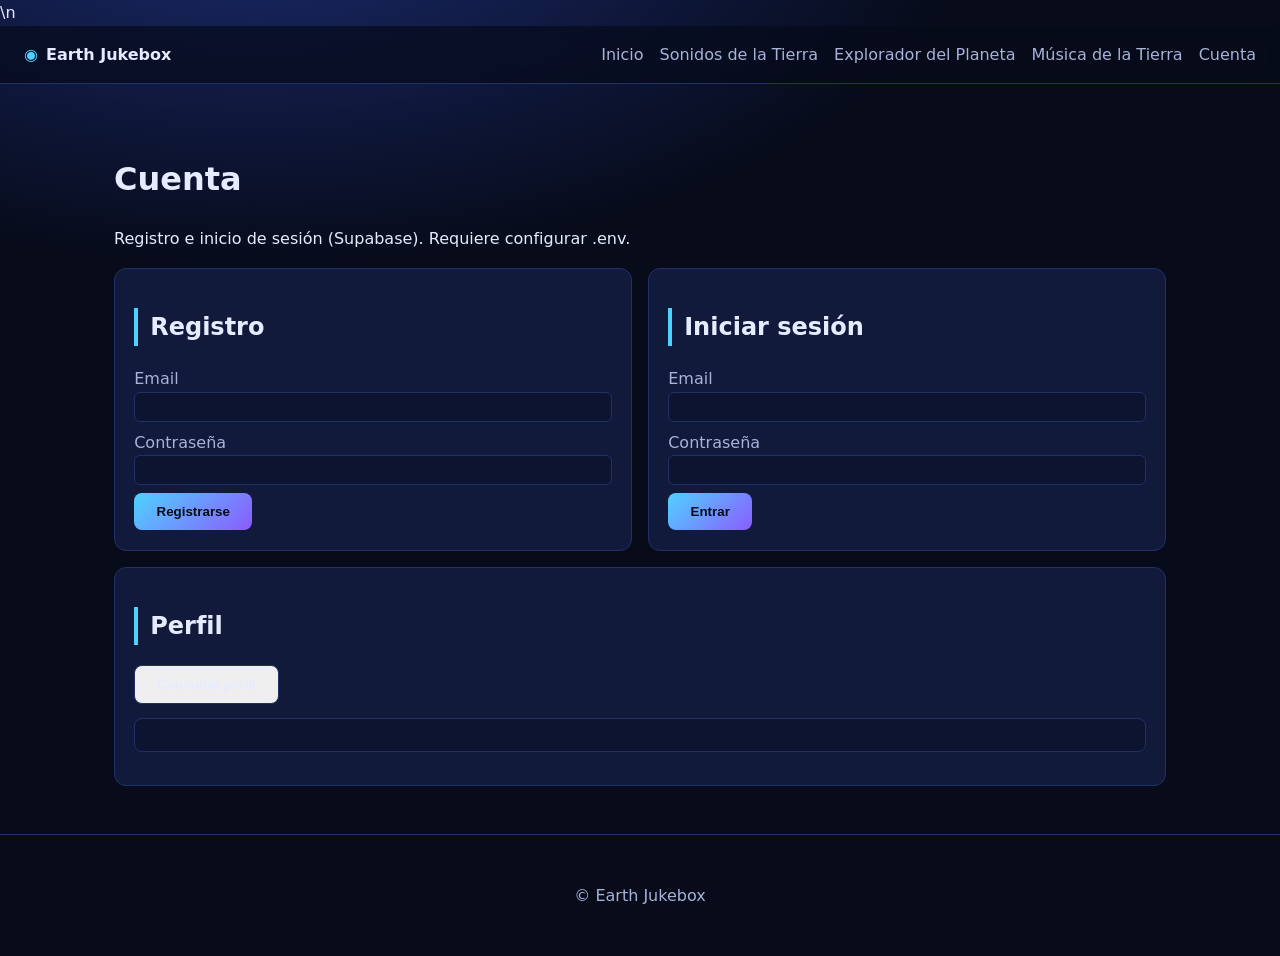
<file: frontend/pages/account.html>
<!DOCTYPE html>
<html lang="es">
<head>
  <meta charset="UTF-8" />
  <meta name="viewport" content="width=device-width, initial-scale=1.0" />
  <title>Cuenta — Earth Jukebox</title>
  <link rel="stylesheet" href="../styles/main.css" />
<script src="../config.js"></script>\n</head>
<body>
  <a class="skip-link" href="#contenido">Saltar al contenido</a>
  <header class="site-header">
    <div class="brand"><span class="brand-mark" aria-hidden="true">◉</span><span class="brand-name">Earth Jukebox</span></div>
    <nav class="site-nav" aria-label="Principal">
      <a href="../index.html">Inicio</a>
      <a href="sounds.html">Sonidos de la Tierra</a>
      <a href="explorer.html">Explorador del Planeta</a>
      <a href="music.html">Música de la Tierra</a>
      <a href="account.html" aria-current="page">Cuenta</a>
    </nav>
  </header>
  <main id="contenido" class="section">
    <h1>Cuenta</h1>
    <p>Registro e inicio de sesión (Supabase). Requiere configurar .env.</p>

    <div class="auth-grid">
      <section class="card">
        <h2>Registro</h2>
        <label>Email <input id="su-email" type="email" /></label>
        <label>Contraseña <input id="su-pass" type="password" /></label>
        <button id="signup" class="btn btn-primary">Registrarse</button>
      </section>
      <section class="card">
        <h2>Iniciar sesión</h2>
        <label>Email <input id="li-email" type="email" /></label>
        <label>Contraseña <input id="li-pass" type="password" /></label>
        <button id="login" class="btn btn-primary">Entrar</button>
      </section>
    </div>
    <section class="card" style="margin-top:1rem">
      <h2>Perfil</h2>
      <button id="me" class="btn btn-secondary">Consultar perfil</button>
      <pre id="profile" class="code-block"></pre>
    </section>
  </main>
  <footer class="site-footer"><p>© Earth Jukebox</p></footer>
  <script type="module" src="../scripts/pages/account.js"></script>
</body>
</html>
</file>
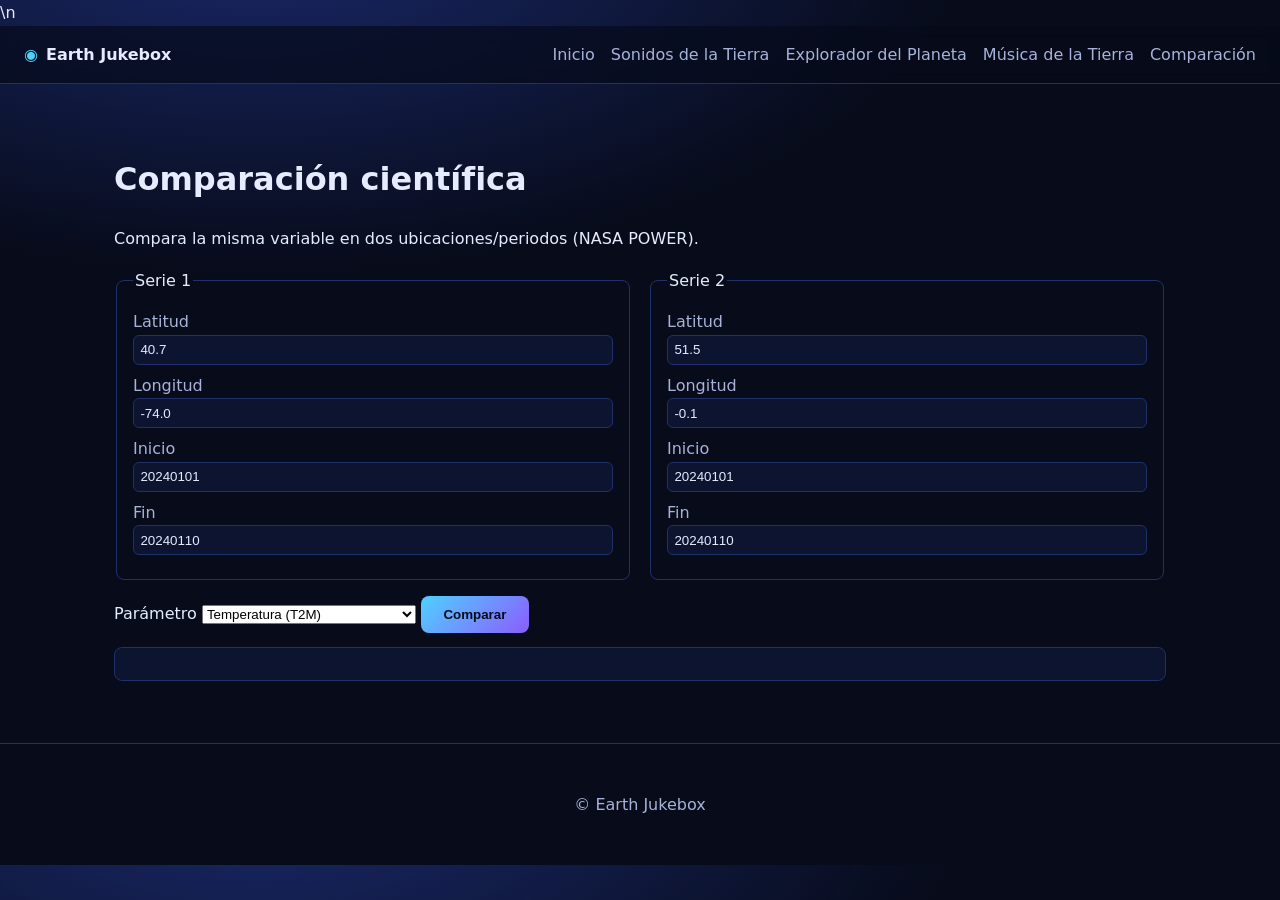
<file: frontend/pages/compare.html>
<!DOCTYPE html>
<html lang="es">
<head>
  <meta charset="UTF-8" />
  <meta name="viewport" content="width=device-width, initial-scale=1.0" />
  <title>Comparación científica — Earth Jukebox</title>
  <link rel="stylesheet" href="../styles/main.css" />
<script src="../config.js"></script>\n</head>
<body>
  <a class="skip-link" href="#contenido">Saltar al contenido</a>
  <header class="site-header">
    <div class="brand"><span class="brand-mark" aria-hidden="true">◉</span><span class="brand-name">Earth Jukebox</span></div>
    <nav class="site-nav" aria-label="Principal">
      <a href="../index.html">Inicio</a>
      <a href="sounds.html">Sonidos de la Tierra</a>
      <a href="explorer.html">Explorador del Planeta</a>
      <a href="music.html">Música de la Tierra</a>
      <a href="compare.html" aria-current="page">Comparación</a>
    </nav>
  </header>
  <main id="contenido" class="section">
    <h1>Comparación científica</h1>
    <p>Compara la misma variable en dos ubicaciones/periodos (NASA POWER).</p>

    <div class="compare-grid">
      <fieldset>
        <legend>Serie 1</legend>
        <label>Latitud <input id="lat1" type="number" step="any" value="40.7" /></label>
        <label>Longitud <input id="lon1" type="number" step="any" value="-74.0" /></label>
        <label>Inicio <input id="start1" type="text" value="20240101" /></label>
        <label>Fin <input id="end1" type="text" value="20240110" /></label>
      </fieldset>
      <fieldset>
        <legend>Serie 2</legend>
        <label>Latitud <input id="lat2" type="number" step="any" value="51.5" /></label>
        <label>Longitud <input id="lon2" type="number" step="any" value="-0.1" /></label>
        <label>Inicio <input id="start2" type="text" value="20240101" /></label>
        <label>Fin <input id="end2" type="text" value="20240110" /></label>
      </fieldset>
    </div>
    <label>Parámetro
      <select id="param">
        <option value="T2M">Temperatura (T2M)</option>
        <option value="PRECTOTCORR">Precipitación (PRECTOTCORR)</option>
        <option value="WS10M">Viento (WS10M)</option>
      </select>
    </label>
    <button id="run" class="btn btn-primary">Comparar</button>
    <pre id="result" class="code-block" aria-live="polite"></pre>
  </main>
  <footer class="site-footer"><p>© Earth Jukebox</p></footer>
  <script type="module" src="../scripts/pages/compare.js"></script>
</body>
</html>
</file>
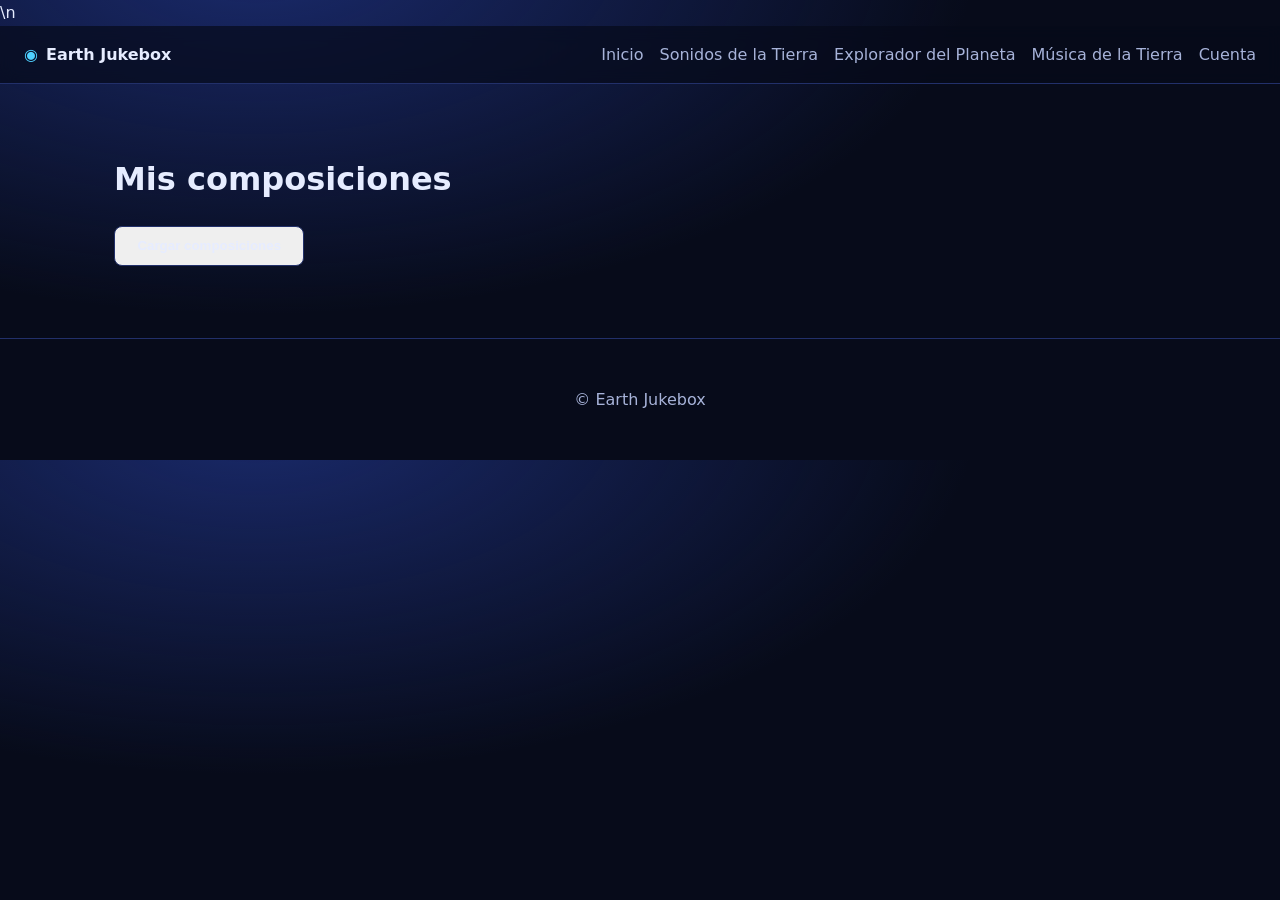
<file: frontend/pages/compositions.html>
<!DOCTYPE html>
<html lang="es">
<head>
  <meta charset="UTF-8" />
  <meta name="viewport" content="width=device-width, initial-scale=1.0" />
  <title>Mis composiciones — Earth Jukebox</title>
  <link rel="stylesheet" href="../styles/main.css" />
<script src="../config.js"></script>\n</head>
<body>
  <a class="skip-link" href="#contenido">Saltar al contenido</a>
  <header class="site-header">
    <div class="brand"><span class="brand-mark" aria-hidden="true">◉</span><span class="brand-name">Earth Jukebox</span></div>
    <nav class="site-nav" aria-label="Principal">
      <a href="../index.html">Inicio</a>
      <a href="sounds.html">Sonidos de la Tierra</a>
      <a href="explorer.html">Explorador del Planeta</a>
      <a href="music.html">Música de la Tierra</a>
      <a href="account.html">Cuenta</a>
    </nav>
  </header>
  <main id="contenido" class="section">
    <h1>Mis composiciones</h1>
    <button id="load" class="btn btn-secondary">Cargar composiciones</button>
    <div id="list" class="card-grid"></div>
  </main>
  <footer class="site-footer"><p>© Earth Jukebox</p></footer>
  <script type="module">
    const API_BASE = window.EJ_API_BASE || "http://127.0.0.1:8000";
    document.getElementById("load").addEventListener("click", async () => {
      const token = localStorage.getItem("ej-token");
      if (!token) { alert("Inicia sesión primero"); return; }
      const res = await fetch(`${API_BASE}/api/compositions?token=${encodeURIComponent(token)}`);
      const data = await res.json();
      const list = document.getElementById("list");
      list.innerHTML = "";
      if (!Array.isArray(data) || data.length === 0) {
        list.innerHTML = "<p class='muted'>Sin composiciones.</p>";
        return;
      }
      data.forEach((c) => {
        const card = document.createElement("article");
        card.className = "card";
        card.innerHTML = `<h3>${c.name}</h3>`;
        list.appendChild(card);
      });
    });
  </script>
</body>
</html>
</file>
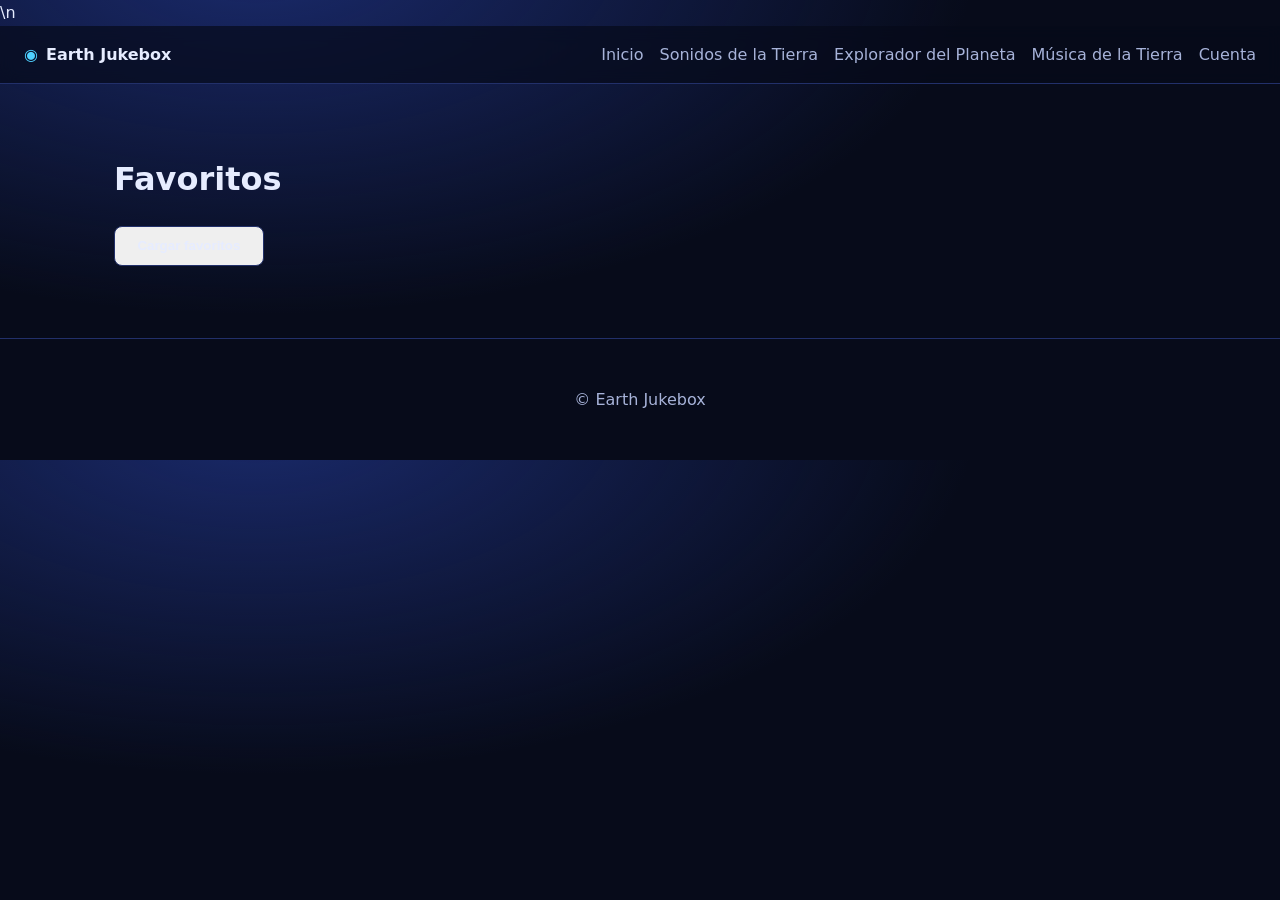
<file: frontend/pages/favorites.html>
<!DOCTYPE html>
<html lang="es">
<head>
  <meta charset="UTF-8" />
  <meta name="viewport" content="width=device-width, initial-scale=1.0" />
  <title>Favoritos — Earth Jukebox</title>
  <link rel="stylesheet" href="../styles/main.css" />
<script src="../config.js"></script>\n</head>
<body>
  <a class="skip-link" href="#contenido">Saltar al contenido</a>
  <header class="site-header">
    <div class="brand"><span class="brand-mark" aria-hidden="true">◉</span><span class="brand-name">Earth Jukebox</span></div>
    <nav class="site-nav" aria-label="Principal">
      <a href="../index.html">Inicio</a>
      <a href="sounds.html">Sonidos de la Tierra</a>
      <a href="explorer.html">Explorador del Planeta</a>
      <a href="music.html">Música de la Tierra</a>
      <a href="account.html">Cuenta</a>
    </nav>
  </header>
  <main id="contenido" class="section">
    <h1>Favoritos</h1>
    <button id="load" class="btn btn-secondary">Cargar favoritos</button>
    <div id="list" class="card-grid"></div>
  </main>
  <footer class="site-footer"><p>© Earth Jukebox</p></footer>
  <script type="module">
    const API_BASE = window.EJ_API_BASE || "http://127.0.0.1:8000";
    document.getElementById("load").addEventListener("click", async () => {
      const token = localStorage.getItem("ej-token");
      if (!token) { alert("Inicia sesión primero"); return; }
      const res = await fetch(`${API_BASE}/api/favorites?token=${encodeURIComponent(token)}`);
      const data = await res.json();
      const list = document.getElementById("list");
      list.innerHTML = "";
      if (!Array.isArray(data) || data.length === 0) {
        list.innerHTML = "<p class='muted'>Sin favoritos.</p>";
        return;
      }
      data.forEach((f) => {
        const card = document.createElement("article");
        card.className = "card";
        card.innerHTML = `<h3>${f.sound_id}</h3>`;
        list.appendChild(card);
      });
    });
  </script>
</body>
</html>
</file>
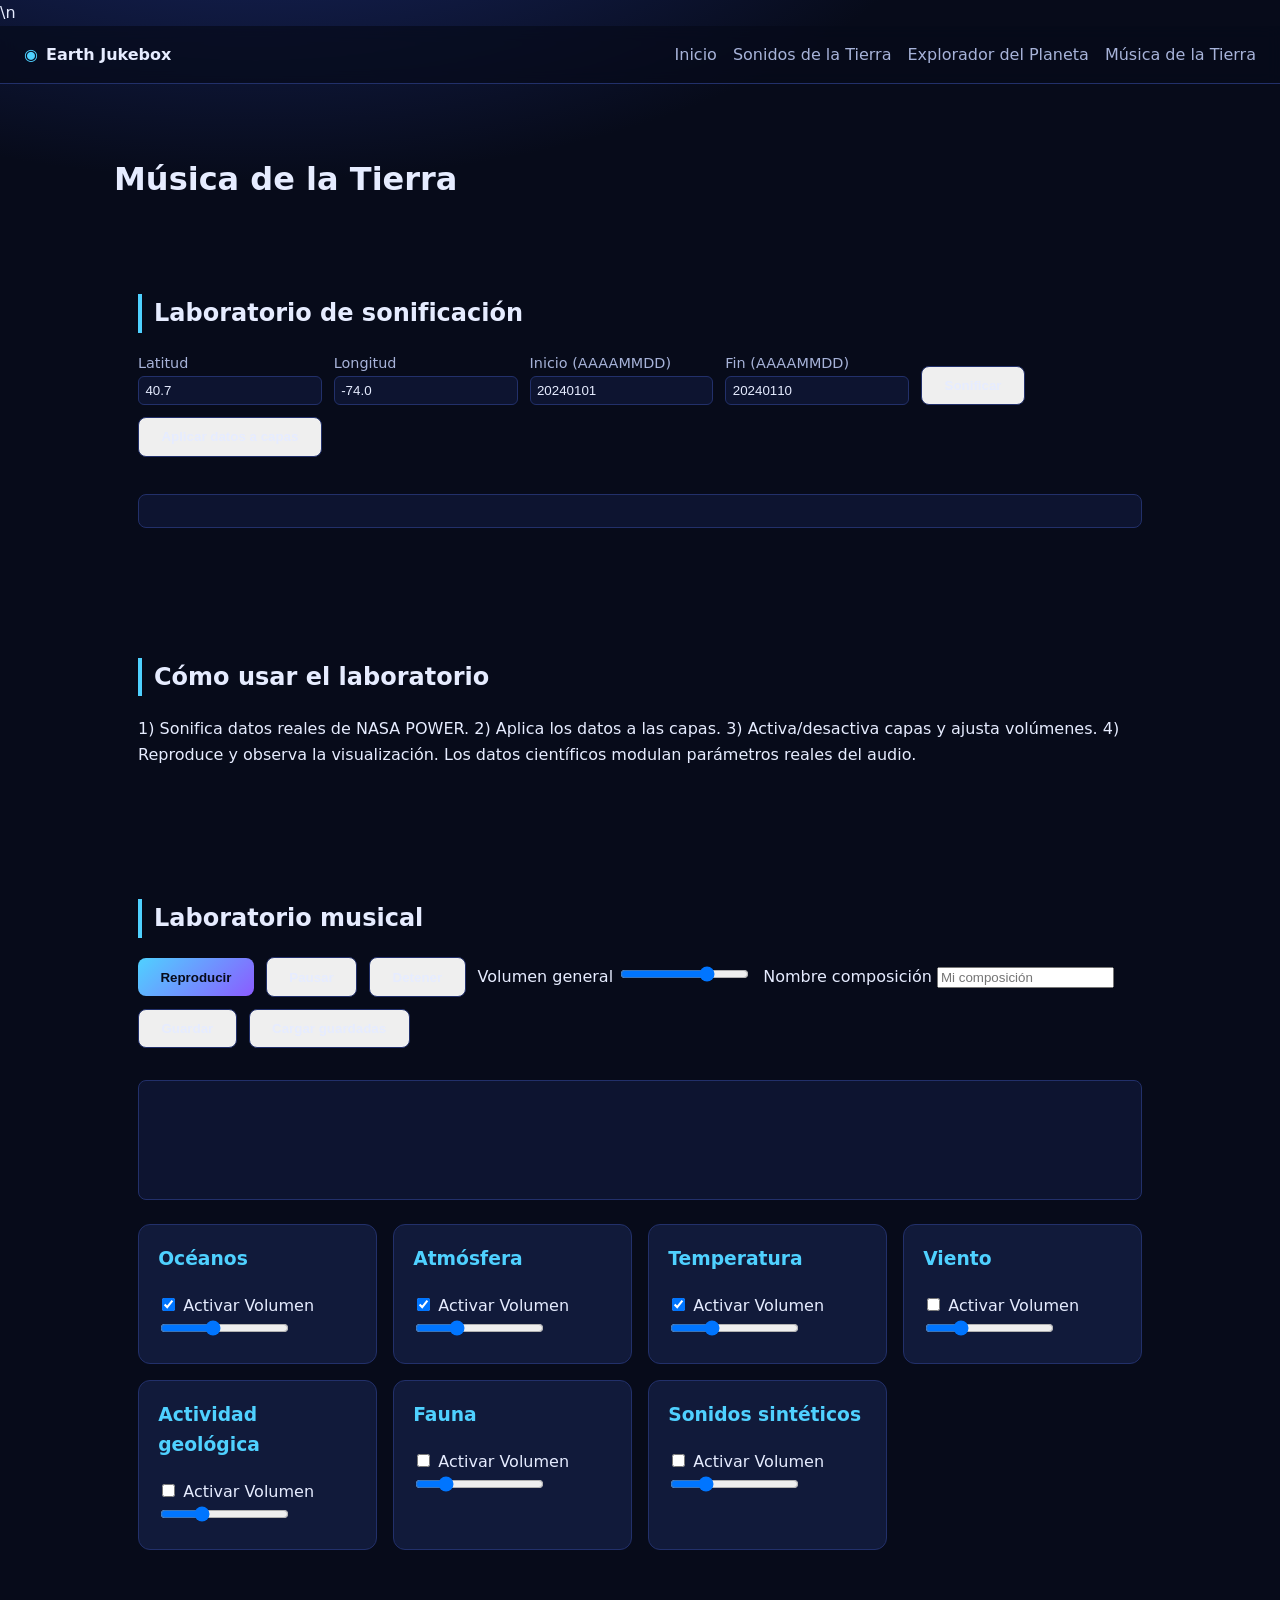
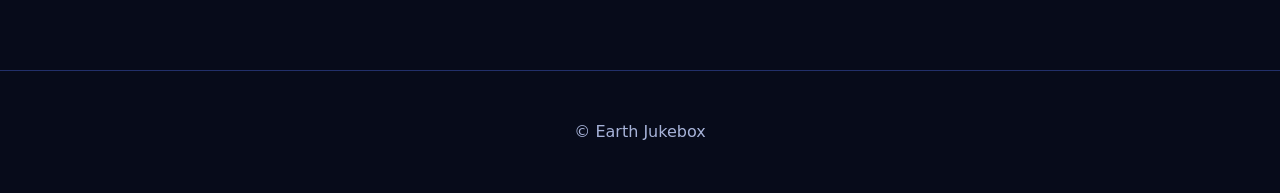
<file: frontend/pages/music.html>
<!DOCTYPE html>
<html lang="es">
<head>
  <meta charset="UTF-8" />
  <meta name="viewport" content="width=device-width, initial-scale=1.0" />
  <title>Música de la Tierra — Earth Jukebox</title>
  <link rel="stylesheet" href="../styles/main.css" />
<script src="../config.js"></script>\n</head>
<body>
  <a class="skip-link" href="#contenido">Saltar al contenido</a>
  <header class="site-header">
    <div class="brand"><span class="brand-mark" aria-hidden="true">◉</span><span class="brand-name">Earth Jukebox</span></div>
    <nav class="site-nav" aria-label="Principal">
      <a href="../index.html">Inicio</a>
      <a href="sounds.html">Sonidos de la Tierra</a>
      <a href="explorer.html">Explorador del Planeta</a>
      <a href="music.html" aria-current="page">Música de la Tierra</a>
    </nav>
  </header>
  <main id="contenido" class="section">
    <h1>Música de la Tierra</h1>

    <section class="section">
      <h2>Laboratorio de sonificación</h2>
      <div class="map-toolbar">
        <label>Latitud <input id="lat" type="number" step="any" value="40.7" /></label>
        <label>Longitud <input id="lon" type="number" step="any" value="-74.0" /></label>
        <label>Inicio (AAAAMMDD) <input id="start" type="text" value="20240101" /></label>
        <label>Fin (AAAAMMDD) <input id="end" type="text" value="20240110" /></label>
        <button id="run" class="btn btn-secondary">Sonificar</button>
      <button id="apply-data" class="btn btn-secondary">Aplicar datos a capas</button>
      </div>
      <div id="rules" class="card-grid"></div>
      <pre id="normalized" class="code-block"></pre>
    </section>

    <section class="section">
      <h2>Cómo usar el laboratorio</h2>
      <p>1) Sonifica datos reales de NASA POWER. 2) Aplica los datos a las capas. 3) Activa/desactiva capas y ajusta volúmenes. 4) Reproduce y observa la visualización. Los datos científicos modulan parámetros reales del audio.</p>
    </section>

    <section class="section">
      <h2>Laboratorio musical</h2>
      <div class="transport">
        <button id="play" class="btn btn-primary">Reproducir</button>
        <button id="pause" class="btn btn-secondary">Pausar</button>
        <button id="stop" class="btn btn-secondary">Detener</button>
        <label>Volumen general <input id="master-vol" type="range" min="0" max="1" step="0.01" value="0.7" /></label>
        <label>Nombre composición <input id="comp-name" type="text" placeholder="Mi composición" /></label>
        <button id="save-comp" class="btn btn-secondary">Guardar</button>
        <button id="load-comp" class="btn btn-secondary">Cargar guardadas</button>
      </div>

      <canvas id="viz" width="600" height="120" class="viz-canvas"></canvas>

      <div id="layers" class="layers-grid"></div>
      <div id="saved-list" class="card-grid"></div>
    </section>
  </main>
  <footer class="site-footer"><p>© Earth Jukebox</p></footer>
  <script type="module" src="../scripts/pages/music.js"></script>
</body>
</html>
</file>
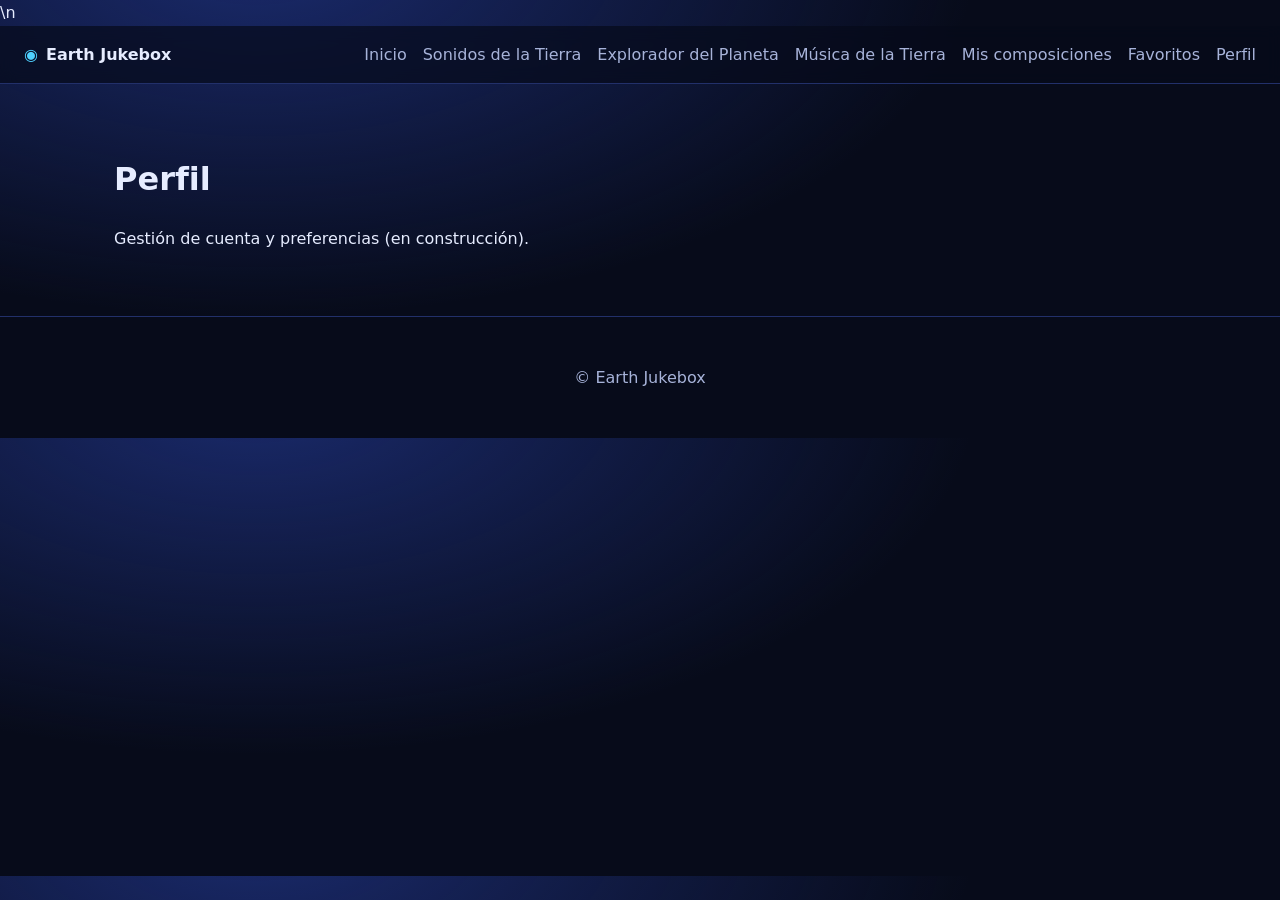
<file: frontend/pages/profile.html>
<!DOCTYPE html>
<html lang="es">
<head>
  <meta charset="UTF-8" />
  <meta name="viewport" content="width=device-width, initial-scale=1.0" />
  <title>Perfil — Earth Jukebox</title>
  <link rel="stylesheet" href="../styles/main.css" />
<script src="../config.js"></script>\n</head>
<body>
  <a class="skip-link" href="#contenido">Saltar al contenido</a>
  <header class="site-header">
    <div class="brand"><span class="brand-mark" aria-hidden="true">◉</span><span class="brand-name">Earth Jukebox</span></div>
    <nav class="site-nav" aria-label="Principal">
      <a href="../index.html">Inicio</a>
      <a href="sounds.html">Sonidos de la Tierra</a>
      <a href="explorer.html">Explorador del Planeta</a>
      <a href="music.html">Música de la Tierra</a>
      <a href="compositions.html">Mis composiciones</a>
      <a href="favorites.html">Favoritos</a>
      <a href="profile.html">Perfil</a>
    </nav>
  </header>
  <main id="contenido" class="section">
    <h1>Perfil</h1>
    <p>Gestión de cuenta y preferencias (en construcción).</p>
  </main>
  <footer class="site-footer"><p>© Earth Jukebox</p></footer>
</body>
</html>
</file>
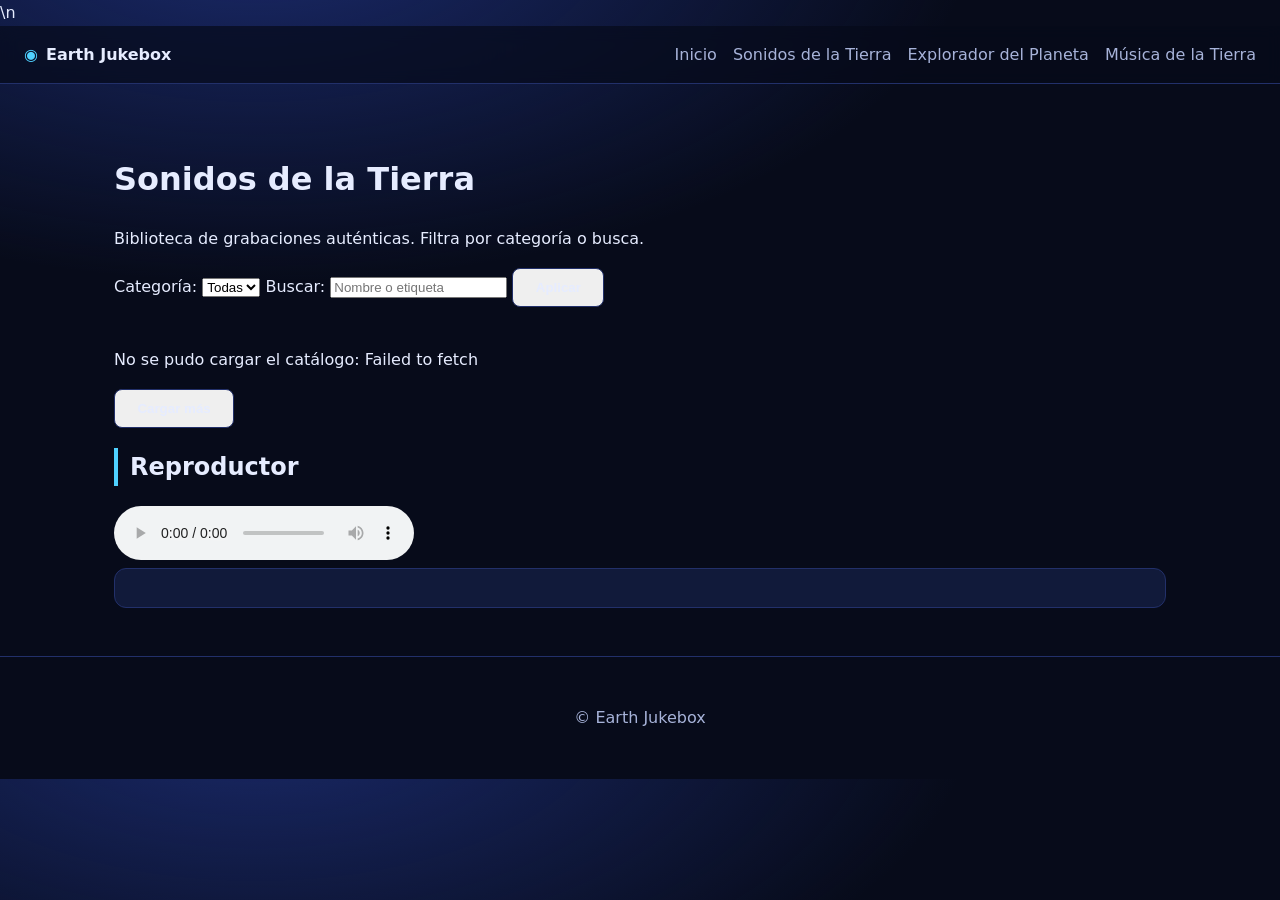
<file: frontend/pages/sounds.html>
<!DOCTYPE html>
<html lang="es">
<head>
  <meta charset="UTF-8" />
  <meta name="viewport" content="width=device-width, initial-scale=1.0" />
  <title>Sonidos de la Tierra — Earth Jukebox</title>
  <link rel="stylesheet" href="../styles/main.css" />
<script src="../config.js"></script>\n</head>
<body>
  <a class="skip-link" href="#contenido">Saltar al contenido</a>
  <header class="site-header">
    <div class="brand"><span class="brand-mark" aria-hidden="true">◉</span><span class="brand-name">Earth Jukebox</span></div>
    <nav class="site-nav" aria-label="Principal">
      <a href="../index.html">Inicio</a>
      <a href="sounds.html" aria-current="page">Sonidos de la Tierra</a>
      <a href="explorer.html">Explorador del Planeta</a>
      <a href="music.html">Música de la Tierra</a>
    </nav>
  </header>
  <main id="contenido" class="section">
    <h1>Sonidos de la Tierra</h1>
    <p>Biblioteca de grabaciones auténticas. Filtra por categoría o busca.</p>

    <div class="filters">
      <label for="category-filter">Categoría:
        <select id="category-filter"><option value="">Todas</option></select>
      </label>
      <label for="search-input">Buscar:
        <input id="search-input" type="search" placeholder="Nombre o etiqueta" />
      </label>
      <button id="apply-filters" class="btn btn-secondary">Aplicar</button>
    </div>

    <div id="sounds-list" class="card-grid" aria-live="polite"></div>
    <p id="sounds-empty" class="muted" hidden>No hay grabaciones verificadas disponibles para los filtros seleccionados.</p>
    <button id="load-more" class="btn btn-secondary" hidden>Cargar más</button>

    <section class="player-section">
      <h2>Reproductor</h2>
      <audio id="audio-player" controls preload="none"></audio>
      <div id="sound-detail" class="card"></div>
    </section>
  </main>
  <footer class="site-footer"><p>© Earth Jukebox</p></footer>
  <script type="module" src="../scripts/pages/sounds.js"></script>
</body>
</html>
</file>
<file: frontend/styles/main.css>
@import url("tokens.css");

:root {
  --bg: var(--color-bg);
  --bg-2: var(--color-bg-2);
  --card: var(--color-surface);
  --text: var(--color-text);
  --muted: var(--color-text-muted);
  --accent: var(--color-accent);
  --accent-2: var(--color-accent-2);
  --border: var(--color-border);
}

* { box-sizing: border-box; }

body {
  margin: 0;
  font-family: system-ui, -apple-system, Segoe UI, Roboto, sans-serif;
  background: radial-gradient(1200px 600px at 20% -10%, #1a2a6c 0%, transparent 60%), var(--bg);
  color: var(--text);
  line-height: 1.6;
}

.skip-link {
  position: absolute;
  left: -9999px;
  top: 0;
  background: var(--accent);
  color: #000;
  padding: 0.5rem 1rem;
}
.skip-link:focus { left: 1rem; top: 1rem; }

.site-header {
  display: flex;
  justify-content: space-between;
  align-items: center;
  padding: 1rem 1.5rem;
  border-bottom: 1px solid var(--border);
  background: rgba(7,11,26,0.7);
  backdrop-filter: blur(8px);
  position: sticky;
  top: 0;
  z-index: 10;
}

.brand { display: flex; align-items: center; gap: 0.5rem; font-weight: 700; }
.brand-mark { color: var(--accent); }
.site-nav { display: flex; gap: 1rem; flex-wrap: wrap; }
.site-nav a { color: var(--muted); text-decoration: none; }
.site-nav a:hover { color: var(--accent); }

.hero {
  padding: 4rem 1.5rem;
  text-align: center;
  max-width: 900px;
  margin: 0 auto;
}
.hero h1 { font-size: clamp(1.8rem, 4vw, 3rem); margin-bottom: 1rem; }
.hero p { color: var(--muted); font-size: 1.1rem; }
.hero-actions { margin-top: 2rem; display: flex; gap: 1rem; justify-content: center; flex-wrap: wrap; }

.btn {
  display: inline-block;
  padding: 0.7rem 1.4rem;
  border-radius: 8px;
  text-decoration: none;
  font-weight: 600;
  border: 1px solid var(--border);
}
.btn-primary { background: linear-gradient(135deg, var(--accent), var(--accent-2)); color: #070b1a; border: none; }
.btn-secondary { color: var(--text); }

.section { padding: 3rem 1.5rem; max-width: 1100px; margin: 0 auto; }
.section h2 { border-left: 4px solid var(--accent); padding-left: 0.75rem; }

.card-grid { display: grid; grid-template-columns: repeat(auto-fit, minmax(220px, 1fr)); gap: 1rem; margin-top: 1.5rem; }
.card { background: var(--card); border: 1px solid var(--border); border-radius: 12px; padding: 1.2rem; }
.card h3 { margin-top: 0; color: var(--accent); }
.sound-image { width: 100%; height: 160px; object-fit: cover; border-radius: 8px; margin-bottom: 0.75rem; }

.map-placeholder {
  margin-top: 1.5rem;
  height: 260px;
  border: 1px dashed var(--border);
  border-radius: 12px;
  display: flex;
  align-items: center;
  justify-content: center;
  color: var(--muted);
  background: var(--bg-2);
}

.map-container {
  height: 420px;
  border: 1px solid var(--border);
  border-radius: 12px;
  margin-top: 1rem;
  z-index: 1;
}

.map-toolbar {
  display: flex;
  gap: 0.75rem;
  flex-wrap: wrap;
  align-items: end;
  margin-top: 1rem;
}
.map-toolbar label { display: flex; flex-direction: column; font-size: 0.9rem; color: var(--muted); }
.map-toolbar input { padding: 0.4rem; border-radius: 6px; border: 1px solid var(--border); background: var(--bg-2); color: var(--text); }

.data-table { width: 100%; border-collapse: collapse; margin-top: 1rem; }
.data-table th, .data-table td { border: 1px solid var(--border); padding: 0.5rem; text-align: left; }
.data-table th { background: var(--bg-2); color: var(--accent); }

.code-block {
  background: var(--bg-2);
  border: 1px solid var(--border);
  border-radius: 8px;
  padding: 1rem;
  overflow: auto;
  max-height: 320px;
  font-size: 0.85rem;
}

.layers-grid {
  display: grid;
  grid-template-columns: repeat(auto-fit, minmax(220px, 1fr));
  gap: 1rem;
  margin-top: 1rem;
}

.viz-canvas {
  width: 100%;
  height: 120px;
  border: 1px solid var(--border);
  border-radius: 8px;
  margin-top: 1rem;
  background: var(--bg-2);
}

.transport {
  display: flex;
  gap: 0.75rem;
  flex-wrap: wrap;
  align-items: center;
  margin-bottom: 1rem;
}

.auth-grid {
  display: grid;
  grid-template-columns: repeat(auto-fit, minmax(260px, 1fr));
  gap: 1rem;
}
.auth-grid label { display: flex; flex-direction: column; margin-bottom: 0.5rem; color: var(--muted); }
.auth-grid input { padding: 0.4rem; border-radius: 6px; border: 1px solid var(--border); background: var(--bg-2); color: var(--text); }

.compare-grid { display: grid; grid-template-columns: repeat(auto-fit, minmax(260px, 1fr)); gap: 1rem; margin: 1rem 0; }
.compare-grid fieldset { border: 1px solid var(--border); border-radius: 8px; padding: 1rem; }
.compare-grid label { display: flex; flex-direction: column; margin-bottom: 0.5rem; color: var(--muted); }
.compare-grid input { padding: 0.4rem; border-radius: 6px; border: 1px solid var(--border); background: var(--bg-2); color: var(--text); }

/* Hero inmersivo */
.hero-earth { position: relative; min-height: 70vh; display: flex; align-items: center; justify-content: center; overflow: hidden; padding: 0; }
.hero-bg { position: absolute; inset: 0; background-size: cover; background-position: center; filter: brightness(0.45) saturate(1.1); }
.hero-overlay { position: absolute; inset: 0; background: radial-gradient(ellipse at center, transparent 0%, var(--color-bg) 75%); }
.hero-content { position: relative; z-index: 2; text-align: center; max-width: 800px; padding: var(--space-8); }
.eyebrow { text-transform: uppercase; letter-spacing: 0.2em; color: var(--accent); font-size: var(--text-sm); margin-bottom: var(--space-2); }
.hero-lead { color: var(--color-text-muted); font-size: var(--text-lg); max-width: 640px; margin: 0 auto; }
.hero-actions { margin-top: var(--space-6); display: flex; gap: var(--space-3); justify-content: center; flex-wrap: wrap; }

/* Experiencias */
.experience-grid { display: grid; grid-template-columns: repeat(auto-fit, minmax(280px, 1fr)); gap: var(--space-4); margin-top: var(--space-6); }
.experience-card { background: var(--color-surface); border: 1px solid var(--color-border); border-radius: var(--radius-lg); padding: var(--space-6); transition: transform var(--transition-base), border-color var(--transition-base); }
.experience-card:hover { transform: translateY(-4px); border-color: var(--accent); }
.experience-card h3 { color: var(--accent); }

/* Pasos */
.steps-grid { display: grid; grid-template-columns: repeat(auto-fit, minmax(200px, 1fr)); gap: var(--space-4); margin-top: var(--space-6); }
.step { text-align: center; padding: var(--space-4); }
.step-num { display: inline-flex; align-items: center; justify-content: center; width: 2.5rem; height: 2.5rem; border-radius: 50%; background: linear-gradient(135deg, var(--accent), var(--accent-2)); color: var(--color-bg); font-weight: 700; margin-bottom: var(--space-2); }

/* Carrusel mejorado */
.carousel-slide img { width: 100%; height: 200px; object-fit: cover; border-radius: var(--radius-md); margin-bottom: var(--space-3); }
.slide-body h3 { margin: 0 0 var(--space-1); }

/* Accesibilidad: foco visible */
:focus-visible { outline: 2px solid var(--accent); outline-offset: 2px; }

.site-footer { padding: 2rem 1.5rem; text-align: center; color: var(--muted); border-top: 1px solid var(--border); }

/* Carrusel */
.carousel { background: var(--bg-2); border: 1px solid var(--border); border-radius: 12px; padding: 1.5rem; }
.carousel-viewport { position: relative; min-height: 120px; }
.carousel-slide { display: none; }
.carousel-slide.is-active { display: block; }
.carousel-controls { display: flex; align-items: center; justify-content: center; gap: 1rem; margin-top: 1rem; }
.carousel-prev, .carousel-next { background: var(--card); color: var(--text); border: 1px solid var(--border); border-radius: 8px; width: 2.2rem; height: 2.2rem; cursor: pointer; font-size: 1.2rem; }
.carousel-dots { display: flex; gap: 0.5rem; }
.carousel-dot { width: 10px; height: 10px; border-radius: 50%; border: none; background: var(--border); cursor: pointer; }
.carousel-dot.is-active { background: var(--accent); }
.sr-only { position: absolute; width: 1px; height: 1px; padding: 0; margin: -1px; overflow: hidden; clip: rect(0,0,0,0); white-space: nowrap; border: 0; }

/* Nav responsive */
.nav-toggle { display: none; background: var(--card); color: var(--text); border: 1px solid var(--border); border-radius: 8px; padding: 0.4rem 0.7rem; cursor: pointer; }

@media (max-width: 760px) {
  .site-header { flex-wrap: wrap; }
  .nav-toggle { display: inline-block; }
  .site-nav { display: none; width: 100%; flex-direction: column; padding-top: 0.5rem; }
  .site-nav.is-open { display: flex; }
}

@media (prefers-reduced-motion: reduce) {
  * { animation: none !important; transition: none !important; }
}
</file>
